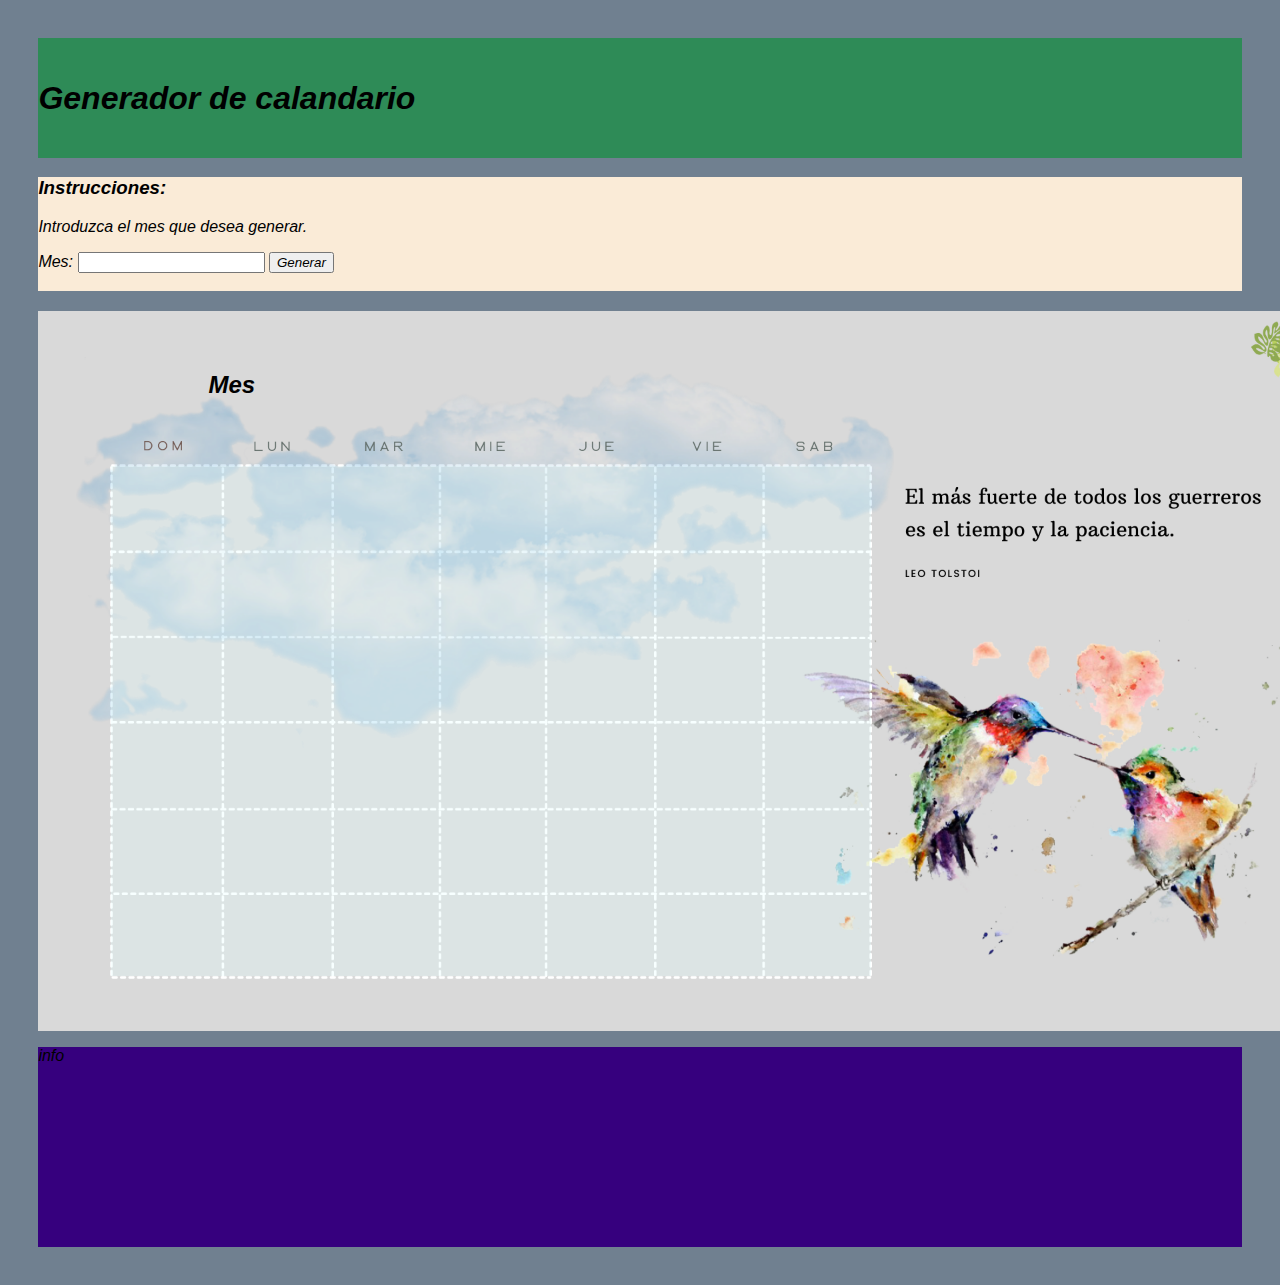
<file: index.html>
<!DOCTYPE html>
<html lang="en">
<head>
    <meta charset="UTF-8">
    <meta http-equiv="X-UA-Compatible" content="IE=edge">
    <meta name="viewport" content="width=device-width, initial-scale=1.0">
    <title>Calendario</title>
    <link rel="stylesheet" href="style.css">
    <script src="gen.js" defer></script>
</head>
<body>
    <header>
        <h1>Generador de calandario</h1>
    </header>

    <div class="instr">
        <h3>Instrucciones:</h3>
        <p>
            Introduzca el mes que desea generar.
        </p>

        <label for="gen">Mes: </label>
        <input type="text" name="gen" id="request">
        <button onclick="repres()">Generar</button>
        <br>
        <br>
    </div>

    <section>
        <div id="nombre">
            <h2 class="nombreM">Mes</h2>
        </div>
        <div class="mes" id="mes-struct">
            
        </div>
        
    </section>
    <footer>
        <p>info</p>
    </footer>
</body>
</html>
</file>
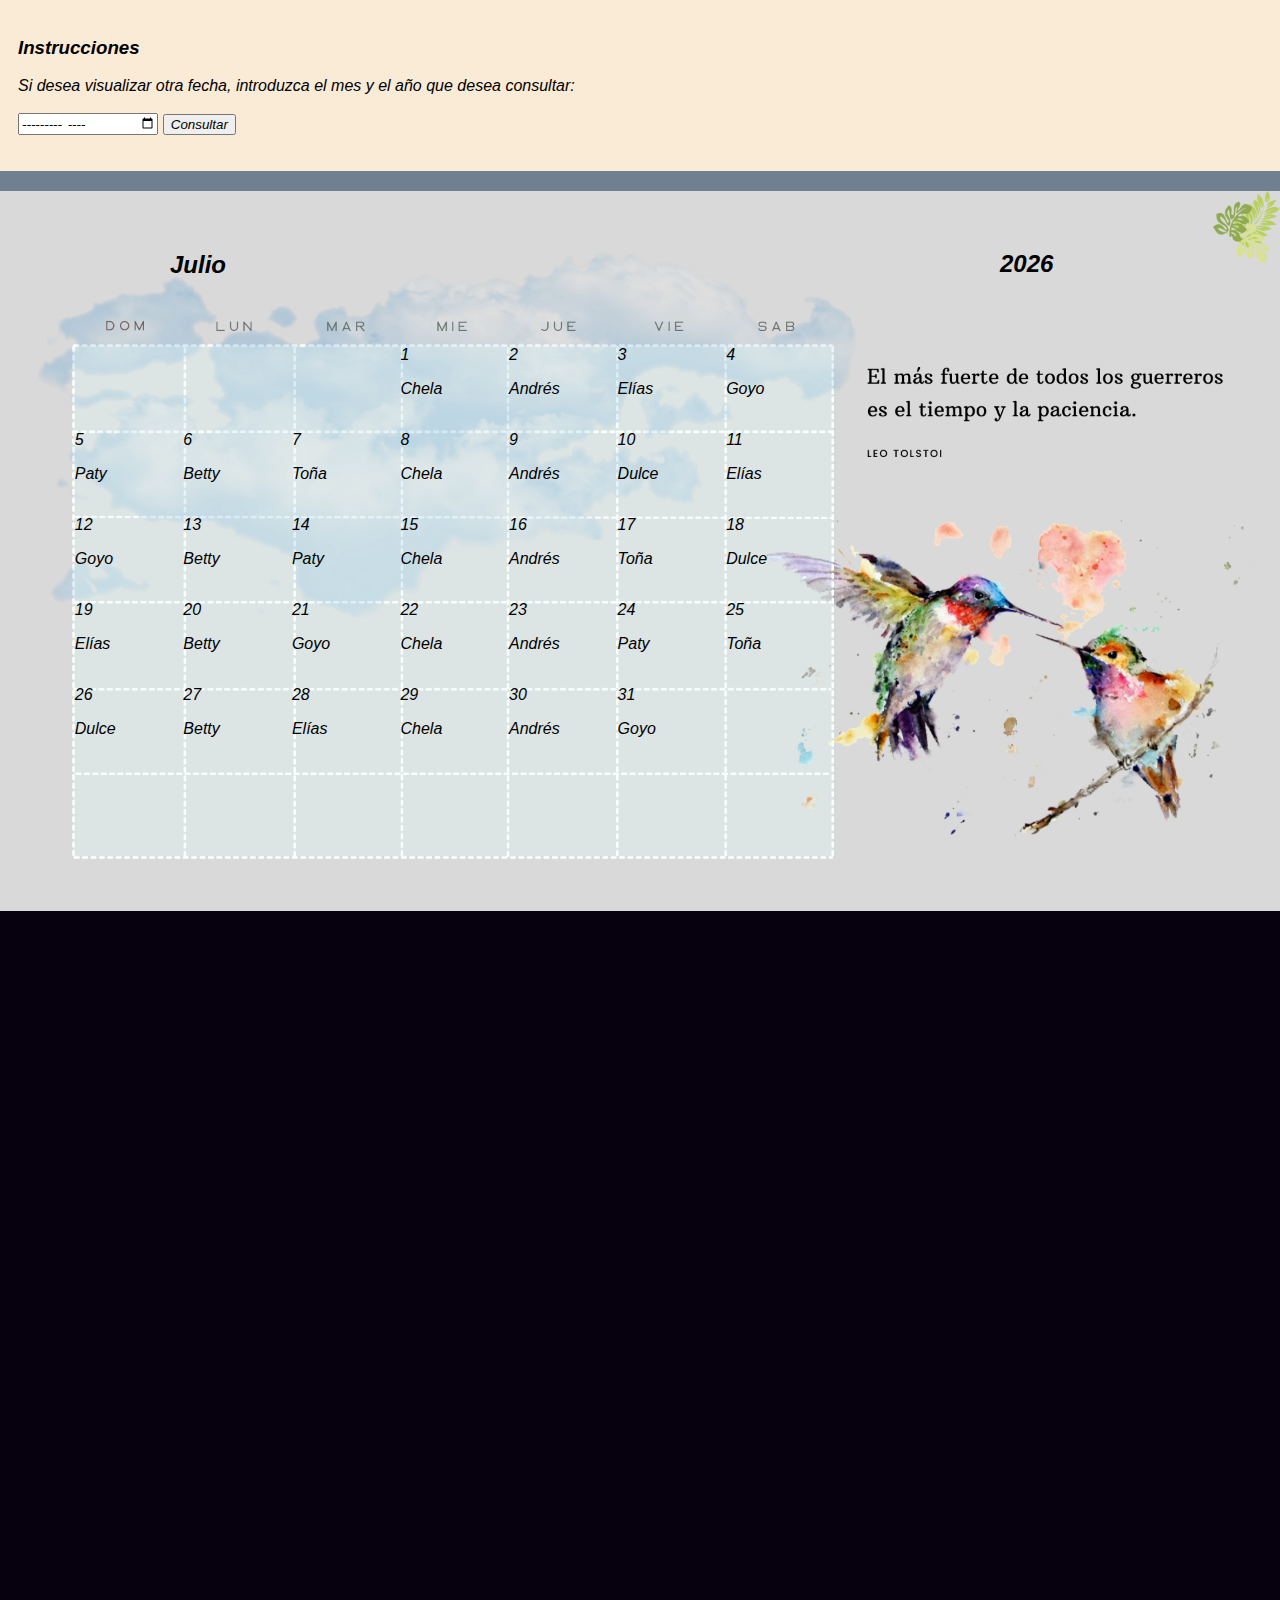
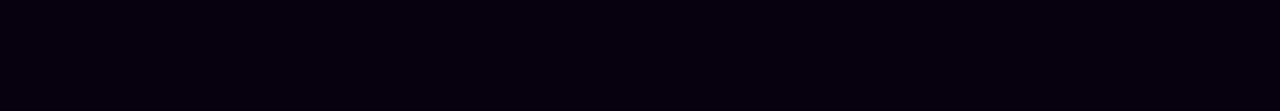
<file: src/index.html>
<!DOCTYPE html>
<html lang="en">
<head>
    <meta charset="UTF-8">
    <meta http-equiv="X-UA-Compatible" content="IE=edge">
    <meta name="viewport" content="width=device-width, initial-scale=1.0">
    <title>Calendario</title>
    <link rel="stylesheet" href="style.css">
    <script src="gen.js" defer></script>
</head>
<body>
    <div class="instr">
        <h3>Instrucciones</h3>

        <label for="mes">Si desea visualizar otra fecha, introduzca el mes y el año que desea consultar:</label>
        <br><br>
        <input type="month" name="mes" id="req">
        <button onclick="repres()">Consultar</button>
        <br><br>
    </div>

    <section>
        <div id="nombre">
            <h2 class="nombreM">Mes</h2>
        </div>
        <div class="mes" id="mes-struct"></div>
    </section>

    <div class="year" id="year"></div>

    <footer></footer>
</body>
</html>
</file>
<file: style.css>
*{
    font-family: 'Segoe UI', Tahoma, Geneva, Verdana, sans-serif;
    font-style: italic;
}

body{
    margin: 3%;
    padding: 0%;
    background-color: slategrey;
}

header{
    background-color: seagreen;
    height: 120px;
    display: grid;
    align-items: center;
}

section{
    background-image: url(assets/template.png);
    background-size: contain;
    background-position: cover;
    width: 1280px;
    height: 720px;
}

footer{
    background-color: rgb(54, 0, 126);
    height: 200px;
}

/*////////////////////////// Position and size //////////////////////////*/

.nombreM{
    position: relative;
    top: 60px;
    left: 170px;
    width: 300px;
    height: 50px;
}

.mes{
    position: relative;
    top: 85px;
    left: 73px;
    width: 760px;
    height: 510px;
    background-color: rgba(229, 255, 255,30%);
    display: flex;
    flex-wrap: wrap;
    justify-content: space-around;
}

.dia{
    position: relative;
    width: 105px;
    height: 85px;
}

.instr{
    background-color: antiquewhite;
}
</file>
<file: src/style.css>
*{
    font-family: 'Segoe UI', Tahoma, Geneva, Verdana, sans-serif;
    font-style: italic;
}

body{
    margin: 0%;
    padding: 0%;
    background-color: slategrey;
}

header{
    background-color: seagreen;
    width: 1280px;
    height: 60px;
}

section{
    background-image: url(assets/template.png);
    background-size: contain;
    background-position: cover;
    width: 1280px;
    height: 720px;
    
}

footer{
    background-color: rgb(7, 1, 15);
    width: 1280px;
    height: 800px;
}

/*////////////////////////// Position and size //////////////////////////*/

.nombreM{
    position: relative;
    top: 60px;
    left: 170px;
    width: 300px;
    height: 50px;
}

.mes{
    position: relative;
    top: 85px;
    left: 73px;
    width: 760px;
    height: 510px;
    background-color: rgba(229, 255, 255,30%);
    display: flex;
    flex-wrap: wrap;
    justify-content: space-around;
}

.dia{
    position: relative;
    width: 105px;
    height: 85px;
}

.instr{
    background-color: antiquewhite;
    width: 1250px;
    padding: 2vh;
}

.year{
    width: 300px;
    height: 50px;
    position: absolute;
    top: 230px;
    left: 1000px;
}
</file>
